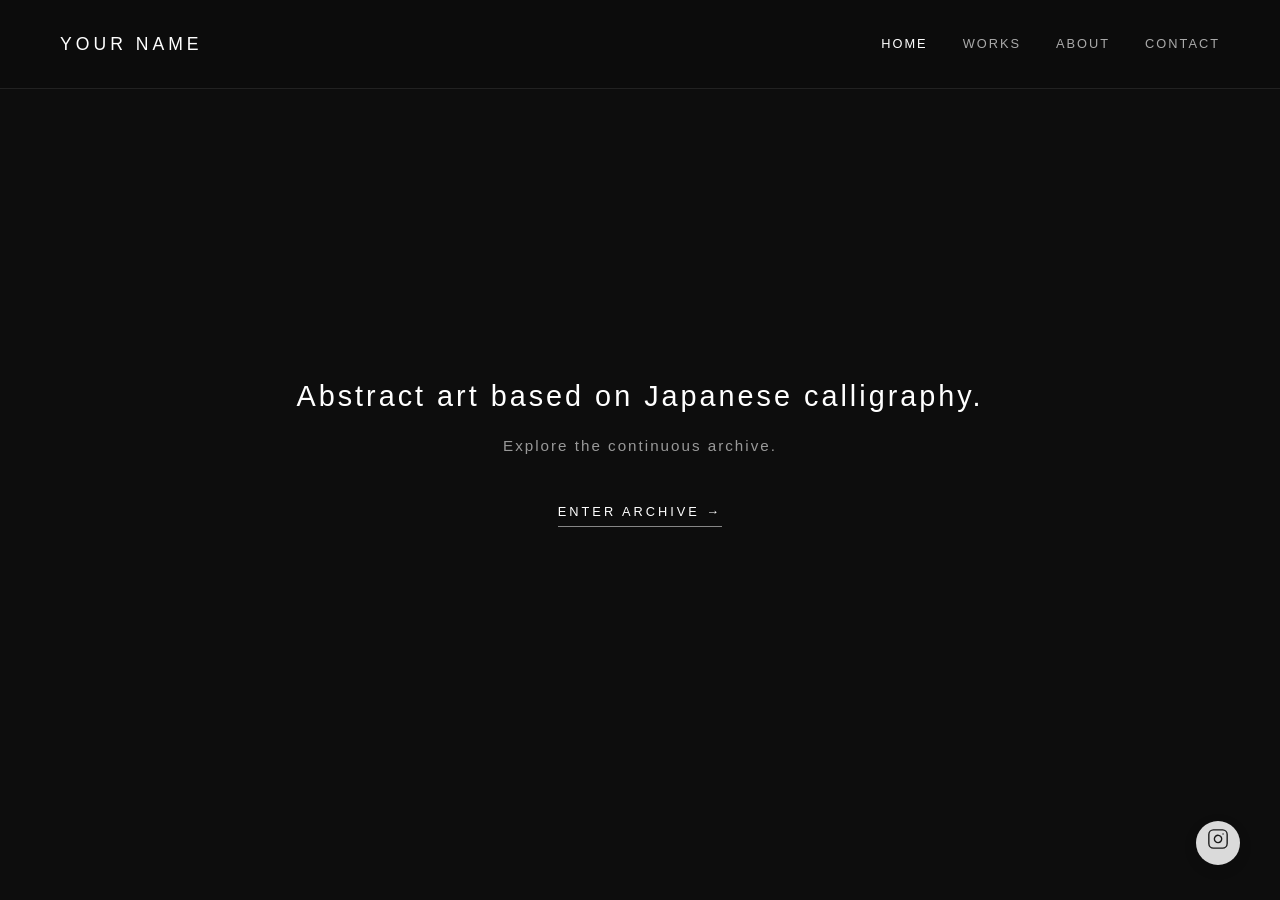
<file: index.html>
<!DOCTYPE html>
<html lang="en">
<head>
  <meta charset="UTF-8">
  <meta name="viewport" content="width=device-width, initial-scale=1.0">
  <title>YOUR NAME — Abstract Calligraphy</title>
  <link rel="stylesheet" href="style.css">
</head>
<body class="home-body">

  <!-- 固定ヘッダー -->
  <header class="site-header">
    <div class="site-branding">
      <a href="index.html" class="site-title">YOUR NAME</a>
    </div>
    <nav class="site-nav">
      <a href="index.html" class="active">HOME</a>
      <a href="works.html">WORKS</a>
      <a href="about.html">ABOUT</a>
      <a href="contact.html">CONTACT</a>
    </nav>
  </header>

  <!-- 表紙メインビジュアル -->
  <main class="hero-section">
    <div class="hero-content">
      <h2 class="hero-tagline">Abstract art based on Japanese calligraphy.</h2>
      <p class="hero-sub">Explore the continuous archive.</p>
      <a href="works.html" class="hero-scroll-btn">ENTER ARCHIVE →</a>
    </div>
  </main>

  <!-- すべてのページの右下に固定表示するInstagramアイコン -->
  <aside class="fixed-instagram">
    <a href="https://instagram.com/your-username" target="_blank" rel="noopener" aria-label="Instagram">
      <svg viewBox="0 0 24 24" width="22" height="22" stroke="currentColor" stroke-width="1.5" fill="none" stroke-linecap="round" stroke-linejoin="round">
        <rect x="2" y="2" width="20" height="20" rx="5" ry="5"></rect>
        <path d="M16 11.37A4 4 0 1 1 12.63 8 4 4 0 0 1 16 11.37z"></path>
        <line x1="17.5" y1="6.5" x2="17.51" y2="6.5"></line>
      </svg>
    </a>
  </aside>

</body>
</html>
</file>
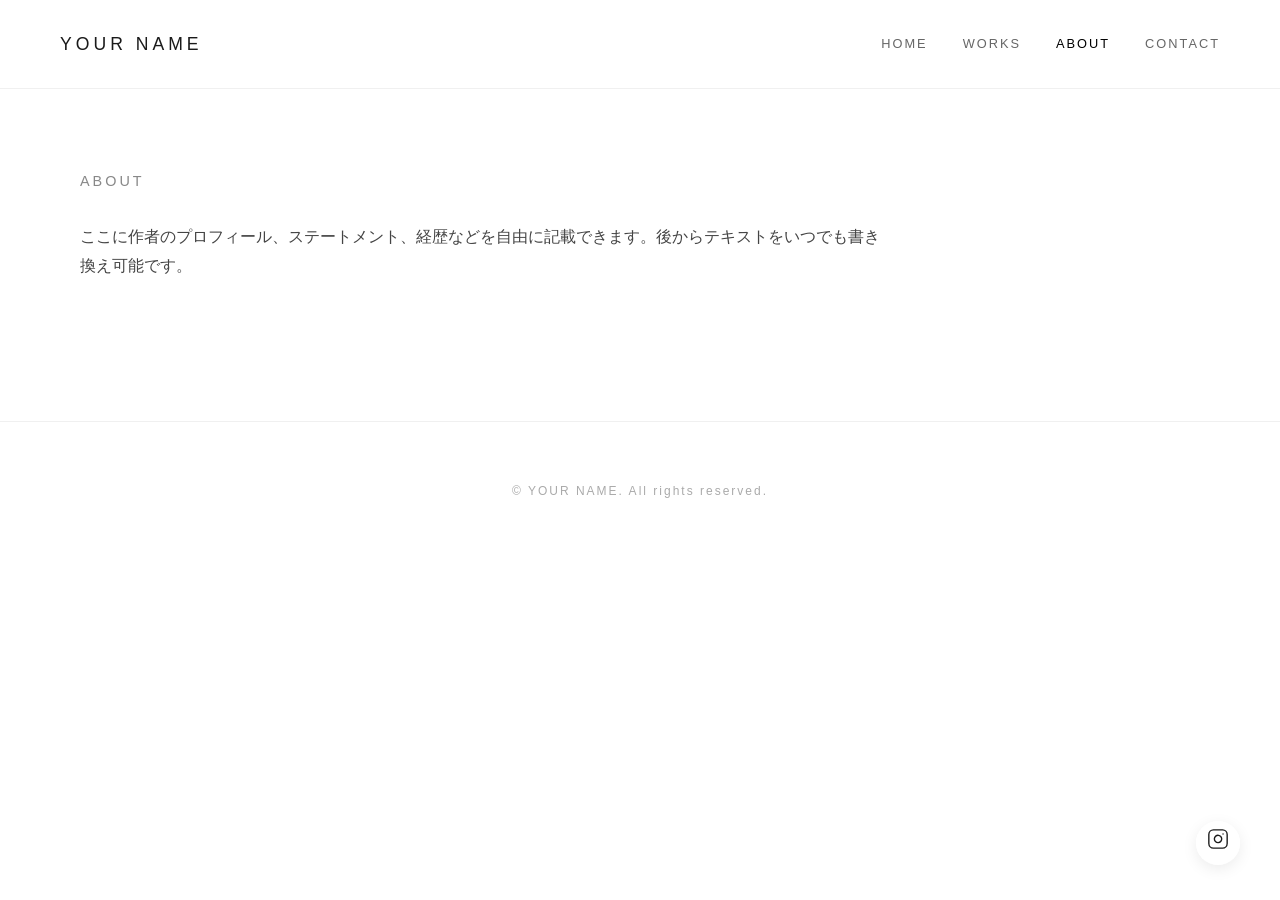
<file: about.html>
<!DOCTYPE html>
<html lang="en">
<head>
  <meta charset="UTF-8">
  <meta name="viewport" content="width=device-width, initial-scale=1.0">
  <title>ABOUT — YOUR NAME</title>
  <link rel="stylesheet" href="style.css">
</head>
<body>

  <header class="site-header">
    <div class="site-branding">
      <a href="index.html" class="site-title">YOUR NAME</a>
    </div>
    <nav class="site-nav">
      <a href="index.html">HOME</a>
      <a href="works.html">WORKS</a>
      <a href="about.html" class="active">ABOUT</a>
      <a href="contact.html">CONTACT</a>
    </nav>
  </header>

  <main class="main-container">
    <section class="info-page-section">
      <h3 class="section-heading">ABOUT</h3>
      <div class="info-body">
        <p>ここに作者のプロフィール、ステートメント、経歴などを自由に記載できます。後からテキストをいつでも書き換え可能です。</p>
      </div>
    </section>
  </main>

  <footer class="site-footer">
    <p>&copy; YOUR NAME. All rights reserved.</p>
  </footer>

  <aside class="fixed-instagram">
    <a href="https://instagram.com/your-username" target="_blank" rel="noopener" aria-label="Instagram">
      <svg viewBox="0 0 24 24" width="22" height="22" stroke="currentColor" stroke-width="1.5" fill="none" stroke-linecap="round" stroke-linejoin="round">
        <rect x="2" y="2" width="20" height="20" rx="5" ry="5"></rect>
        <path d="M16 11.37A4 4 0 1 1 12.63 8 4 4 0 0 1 16 11.37z"></path>
        <line x1="17.5" y1="6.5" x2="17.51" y2="6.5"></line>
      </svg>
    </a>
  </aside>

</body>
</html>
</file>
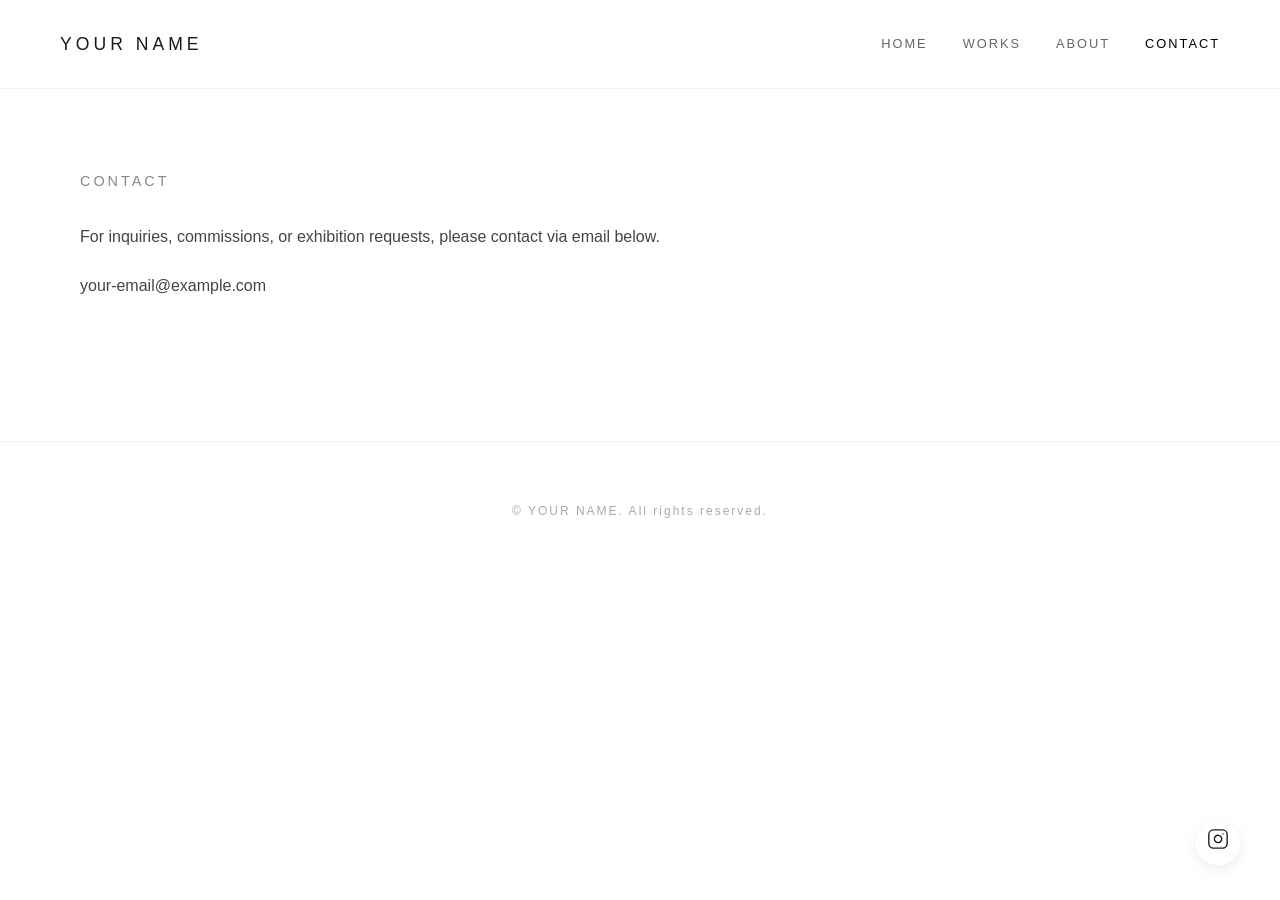
<file: contact.html>
<!DOCTYPE html>
<html lang="en">
<head>
  <meta charset="UTF-8">
  <meta name="viewport" content="width=device-width, initial-scale=1.0">
  <title>CONTACT — YOUR NAME</title>
  <link rel="stylesheet" href="style.css">
</head>
<body>

  <header class="site-header">
    <div class="site-branding">
      <a href="index.html" class="site-title">YOUR NAME</a>
    </div>
    <nav class="site-nav">
      <a href="index.html">HOME</a>
      <a href="works.html">WORKS</a>
      <a href="about.html">ABOUT</a>
      <a href="contact.html" class="active">CONTACT</a>
    </nav>
  </header>

  <main class="main-container">
    <section class="info-page-section">
      <h3 class="section-heading">CONTACT</h3>
      <div class="info-body">
        <p>For inquiries, commissions, or exhibition requests, please contact via email below.</p>
        <p class="contact-email"><a href="mailto:your-email@example.com">your-email@example.com</a></p>
      </div>
    </section>
  </main>

  <footer class="site-footer">
    <p>&copy; YOUR NAME. All rights reserved.</p>
  </footer>

  <aside class="fixed-instagram">
    <a href="https://instagram.com/your-username" target="_blank" rel="noopener" aria-label="Instagram">
      <svg viewBox="0 0 24 24" width="22" height="22" stroke="currentColor" stroke-width="1.5" fill="none" stroke-linecap="round" stroke-linejoin="round">
        <rect x="2" y="2" width="20" height="20" rx="5" ry="5"></rect>
        <path d="M16 11.37A4 4 0 1 1 12.63 8 4 4 0 0 1 16 11.37z"></path>
        <line x1="17.5" y1="6.5" x2="17.51" y2="6.5"></line>
      </svg>
    </a>
  </aside>

</body>
</html>
</file>
<file: style.css>
/* --- ベース設定 --- */
* {
  box-sizing: border-box;
  margin: 0;
  padding: 0;
}

body {
  font-family: -apple-system, BlinkMacSystemFont, "Helvetica Neue", "Segoe UI", sans-serif;
  background-color: #ffffff;
  color: #1a1a1a;
  line-height: 1.6;
  -webkit-font-smoothing: antialiased;
  padding-top: 90px; /* 固定ヘッダーの分だけ上の空間を空ける */
}

/* ホーム画面だけ背景を少し引き締める場合（真っ白にしたい場合は削除可） */
body.home-body {
  background-color: #0d0d0d;
  color: #ffffff;
  padding-top: 0;
}

a {
  color: inherit;
  text-decoration: none;
  transition: opacity 0.2s ease;
}

a:hover {
  opacity: 0.6;
}

/* --- 固定ヘッダー --- */
.site-header {
  position: fixed;
  top: 0;
  left: 0;
  width: 100%;
  display: flex;
  justify-content: space-between;
  align-items: center;
  padding: 30px 60px;
  background: rgba(255, 255, 255, 0.95);
  backdrop-filter: blur(5px);
  z-index: 900;
  border-bottom: 1px solid #f0f0f0;
}

.home-body .site-header {
  background: rgba(13, 13, 13, 0.95);
  border-bottom: 1px solid #222;
}

.site-title {
  font-size: 1.1rem;
  font-weight: 500;
  letter-spacing: 4px;
  text-transform: uppercase;
}

.site-nav {
  display: flex;
  gap: 35px;
}

.site-nav a {
  font-size: 0.8rem;
  letter-spacing: 2px;
  font-weight: 300;
  color: #666;
  text-transform: uppercase;
}

.home-body .site-nav a {
  color: #aaa;
}

.site-nav a.active, .site-nav a:hover {
  color: #000;
}

.home-body .site-nav a.active, .home-body .site-nav a:hover {
  color: #fff;
}

/* --- 表紙（Home）セクション --- */
.hero-section {
  height: 100vh;
  display: flex;
  justify-content: center;
  align-items: center;
  text-align: center;
  padding: 0 20px;
}

.hero-tagline {
  font-size: 1.8rem;
  font-weight: 300;
  letter-spacing: 3px;
  margin-bottom: 15px;
}

.hero-sub {
  font-size: 0.95rem;
  color: #999;
  letter-spacing: 2px;
  margin-bottom: 40px;
}

.hero-scroll-btn {
  display: inline-block;
  font-size: 0.8rem;
  letter-spacing: 3px;
  color: #fff;
  border-bottom: 1px solid rgba(255, 255, 255, 0.5);
  padding-bottom: 4px;
}

/* --- メインコンテナ（PCで左右に十分な余白） --- */
.main-container {
  max-width: 1500px;
  margin: 0 auto;
  padding: 40px 80px 140px 80px; /* 左右に80pxの余白 */
}

/* --- 作品一覧グリッド（3列） --- */
.section-header {
  display: flex;
  justify-content: space-between;
  align-items: center;
  margin-bottom: 30px;
}

.section-heading {
  font-size: 0.9rem;
  letter-spacing: 3px;
  font-weight: 500;
  color: #888;
  text-transform: uppercase;
}

.calendar-search {
  display: flex;
  align-items: center;
  gap: 12px;
  font-size: 0.75rem;
  letter-spacing: 2px;
  color: #666;
}

.calendar-search input[type="date"] {
  border: 1px solid #ddd;
  background: transparent;
  padding: 6px 12px;
  font-family: inherit;
  font-size: 0.8rem;
  outline: none;
  color: #333;
}

.archive-grid {
  display: grid;
  grid-template-columns: repeat(3, 1fr);
  gap: 50px;
}

.work-card {
  cursor: pointer;
  display: flex;
  flex-direction: column;
}

.work-thumbnail {
  width: 100%;
  height: auto;
  aspect-ratio: 1 / 1;
  object-fit: cover;
  display: block;
  transition: opacity 0.3s ease;
}

.work-card:hover .work-thumbnail {
  opacity: 0.85;
}

.work-info {
  display: flex;
  justify-content: space-between;
  margin-top: 12px;
  font-size: 0.8rem;
  color: #666;
  font-weight: 300;
  letter-spacing: 1px;
}

/* --- About / Contact ページ用セクション --- */
.info-page-section {
  max-width: 800px;
  margin-top: 40px;
}

.info-body {
  margin-top: 30px;
  font-size: 1rem;
  font-weight: 300;
  color: #444;
  line-height: 1.8;
}

.contact-email {
  margin-top: 20px;
  font-weight: 400;
}

/* --- 右下固定のInstagramアイコン --- */
.fixed-instagram {
  position: fixed;
  bottom: 35px;
  right: 40px;
  z-index: 950;
  background: rgba(255, 255, 255, 0.85);
  backdrop-filter: blur(4px);
  width: 44px;
  height: 44px;
  border-radius: 50%;
  display: flex;
  justify-content: center;
  align-items: center;
  box-shadow: 0 4px 15px rgba(0, 0, 0, 0.08);
  transition: transform 0.2s ease, background 0.2s ease;
}

.fixed-instagram:hover {
  transform: translateY(-2px);
  background: #ffffff;
}

.fixed-instagram svg {
  color: #1a1a1a;
}

/* --- フッター --- */
.site-footer {
  text-align: center;
  padding: 60px 0;
  font-size: 0.75rem;
  color: #aaa;
  letter-spacing: 2px;
  border-top: 1px solid #f0f0f0;
}

/* --- モーダル（拡大表示） --- */
.image-modal {
  display: none;
  position: fixed;
  z-index: 1000;
  top: 0;
  left: 0;
  width: 100%;
  height: 100%;
  background-color: rgba(0, 0, 0, 0.96);
  flex-direction: column;
  justify-content: center;
  align-items: center;
  cursor: pointer;
  padding: 20px;
}

.modal-container {
  display: flex;
  flex-direction: column;
  max-width: 95vw;
  max-height: 90vh;
}

.image-modal img {
  max-width: 100%;
  max-height: 78vh;
  object-fit: contain;
  border-radius: 2px;
  box-shadow: 0 15px 40px rgba(0, 0, 0, 0.7);
}

.modal-info {
  width: 100%;
  margin-top: 14px;
  display: flex;
  justify-content: space-between;
  align-items: center;
  color: rgba(255, 255, 255, 0.9);
  font-size: 1.15rem;
  font-weight: 300;
  letter-spacing: 2px;
  pointer-events: none;
}

.image-modal .close-hint {
  position: absolute;
  top: 25px;
  right: 35px;
  color: rgba(255, 255, 255, 0.7);
  font-size: 2.2rem;
  pointer-events: none;
}

/* --- スマホ対応 --- */
@media (max-width: 768px) {
  .site-header {
    padding: 20px;
  }
  .site-nav {
    gap: 15px;
  }
  .site-nav a {
    font-size: 0.7rem;
  }
  .main-container {
    padding: 30px 20px 80px 20px;
  }
  .archive-grid {
    grid-template-columns: 1fr;
    gap: 30px;
  }
  .section-header {
    flex-direction: column;
    align-items: flex-start;
    gap: 15px;
  }
  .fixed-instagram {
    bottom: 20px;
    right: 20px;
  }
}
</file>
